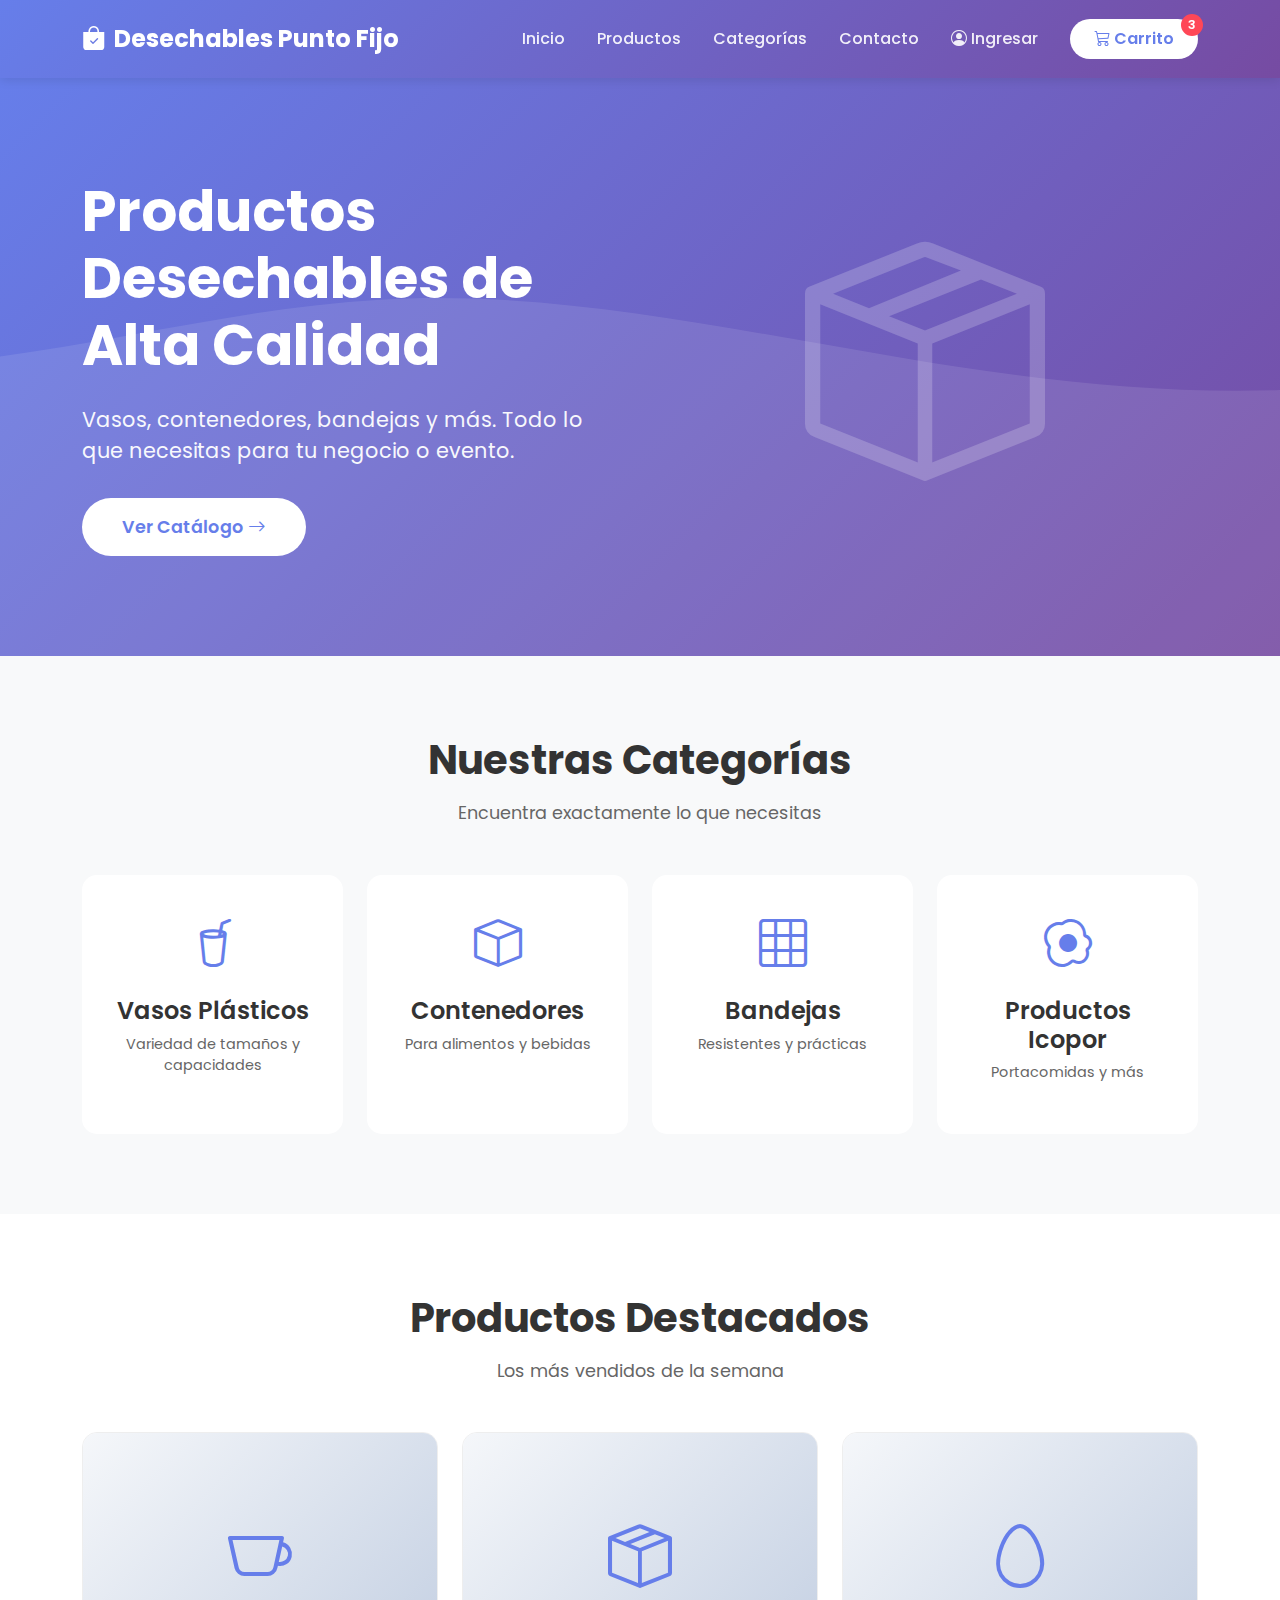
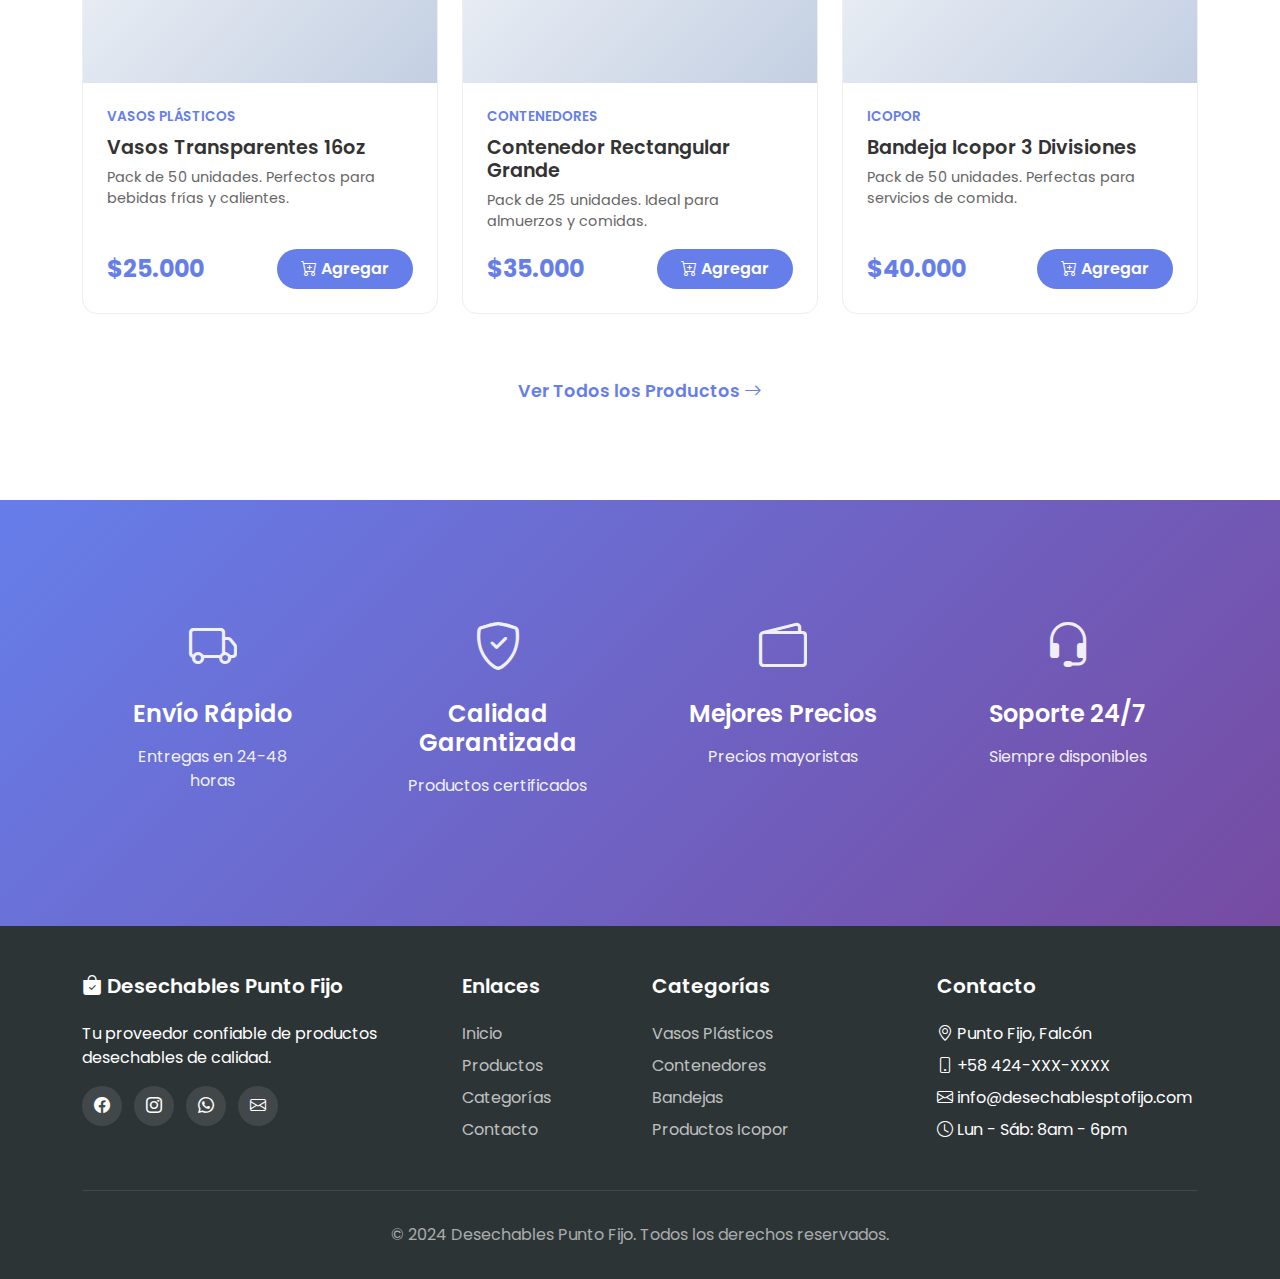
<file: templates/index.html>
<!DOCTYPE html>
<html lang="es">
<head>
    <meta charset="UTF-8">
    <meta name="viewport" content="width=device-width, initial-scale=1.0">
    <title>Desechables Punto Fijo - Productos Desechables de Calidad</title>
    
    <!-- Bootstrap 5 CSS -->
    <link href="https://cdn.jsdelivr.net/npm/bootstrap@5.3.0/dist/css/bootstrap.min.css" rel="stylesheet">
    
    <!-- Bootstrap Icons -->
    <link rel="stylesheet" href="https://cdn.jsdelivr.net/npm/bootstrap-icons@1.11.0/font/bootstrap-icons.css">
    
    <!-- Google Fonts -->
    <link href="https://fonts.googleapis.com/css2?family=Poppins:wght@300;400;500;600;700&display=swap" rel="stylesheet">
    
    <style>
        * {
            margin: 0;
            padding: 0;
            box-sizing: border-box;
        }

        body {
            font-family: 'Poppins', sans-serif;
            overflow-x: hidden;
        }

        /* Navbar */
        .navbar {
            background: linear-gradient(135deg, #667eea 0%, #764ba2 100%);
            padding: 1rem 0;
            box-shadow: 0 2px 10px rgba(0,0,0,0.1);
        }

        .navbar-brand {
            font-weight: 700;
            font-size: 1.5rem;
            color: white !important;
            display: flex;
            align-items: center;
            gap: 0.5rem;
        }

        .navbar-nav .nav-link {
            color: rgba(255,255,255,0.9) !important;
            font-weight: 500;
            margin: 0 0.5rem;
            transition: all 0.3s;
        }

        .navbar-nav .nav-link:hover {
            color: white !important;
            transform: translateY(-2px);
        }

        .btn-cart {
            background: white;
            color: #667eea;
            border: none;
            padding: 0.5rem 1.5rem;
            border-radius: 50px;
            font-weight: 600;
            transition: all 0.3s;
            position: relative;
        }

        .btn-cart:hover {
            transform: translateY(-2px);
            box-shadow: 0 5px 15px rgba(0,0,0,0.2);
        }

        .cart-badge {
            position: absolute;
            top: -5px;
            right: -5px;
            background: #ff4757;
            color: white;
            border-radius: 50%;
            width: 22px;
            height: 22px;
            font-size: 0.75rem;
            display: flex;
            align-items: center;
            justify-content: center;
        }

        /* Hero Section */
        .hero {
            background: linear-gradient(135deg, #667eea 0%, #764ba2 100%);
            color: white;
            padding: 100px 0;
            position: relative;
            overflow: hidden;
        }

        .hero::before {
            content: '';
            position: absolute;
            top: 0;
            left: 0;
            right: 0;
            bottom: 0;
            background: url('data:image/svg+xml,<svg xmlns="http://www.w3.org/2000/svg" viewBox="0 0 1440 320"><path fill="rgba(255,255,255,0.1)" d="M0,96L48,112C96,128,192,160,288,160C384,160,480,128,576,122.7C672,117,768,139,864,154.7C960,171,1056,181,1152,165.3C1248,149,1344,107,1392,85.3L1440,64L1440,320L1392,320C1344,320,1248,320,1152,320C1056,320,960,320,864,320C768,320,672,320,576,320C480,320,384,320,288,320C192,320,96,320,48,320L0,320Z"></path></svg>') no-repeat bottom;
            background-size: cover;
        }

        .hero-content {
            position: relative;
            z-index: 1;
        }

        .hero h1 {
            font-size: 3.5rem;
            font-weight: 700;
            margin-bottom: 1.5rem;
            animation: fadeInUp 0.8s;
        }

        .hero p {
            font-size: 1.3rem;
            margin-bottom: 2rem;
            opacity: 0.95;
            animation: fadeInUp 0.8s 0.2s backwards;
        }

        .btn-hero {
            padding: 1rem 2.5rem;
            font-size: 1.1rem;
            font-weight: 600;
            border-radius: 50px;
            border: none;
            background: white;
            color: #667eea;
            transition: all 0.3s;
            animation: fadeInUp 0.8s 0.4s backwards;
        }

        .btn-hero:hover {
            transform: translateY(-3px);
            box-shadow: 0 10px 25px rgba(0,0,0,0.2);
        }

        /* Categories Section */
        .categories {
            padding: 80px 0;
            background: #f8f9fa;
        }

        .section-title {
            text-align: center;
            margin-bottom: 3rem;
        }

        .section-title h2 {
            font-size: 2.5rem;
            font-weight: 700;
            color: #333;
            margin-bottom: 1rem;
        }

        .section-title p {
            font-size: 1.1rem;
            color: #666;
        }

        .category-card {
            background: white;
            border-radius: 15px;
            padding: 2rem;
            text-align: center;
            transition: all 0.3s;
            cursor: pointer;
            border: 2px solid transparent;
            height: 100%;
        }

        .category-card:hover {
            transform: translateY(-10px);
            box-shadow: 0 10px 30px rgba(0,0,0,0.1);
            border-color: #667eea;
        }

        .category-icon {
            font-size: 3rem;
            color: #667eea;
            margin-bottom: 1rem;
        }

        .category-card h4 {
            font-weight: 600;
            margin-bottom: 0.5rem;
            color: #333;
        }

        .category-card p {
            color: #666;
            font-size: 0.9rem;
        }

        /* Featured Products */
        .featured-products {
            padding: 80px 0;
        }

        .product-card {
            background: white;
            border-radius: 15px;
            overflow: hidden;
            transition: all 0.3s;
            border: 1px solid #eee;
            height: 100%;
            display: flex;
            flex-direction: column;
        }

        .product-card:hover {
            transform: translateY(-5px);
            box-shadow: 0 10px 30px rgba(0,0,0,0.15);
        }

        .product-image {
            width: 100%;
            height: 250px;
            object-fit: cover;
            background: linear-gradient(135deg, #f5f7fa 0%, #c3cfe2 100%);
            display: flex;
            align-items: center;
            justify-content: center;
            font-size: 4rem;
            color: #667eea;
        }

        .product-body {
            padding: 1.5rem;
            flex-grow: 1;
            display: flex;
            flex-direction: column;
        }

        .product-category {
            font-size: 0.85rem;
            color: #667eea;
            font-weight: 600;
            margin-bottom: 0.5rem;
        }

        .product-title {
            font-size: 1.2rem;
            font-weight: 600;
            color: #333;
            margin-bottom: 0.5rem;
        }

        .product-description {
            color: #666;
            font-size: 0.9rem;
            margin-bottom: 1rem;
            flex-grow: 1;
        }

        .product-footer {
            display: flex;
            justify-content: space-between;
            align-items: center;
            margin-top: auto;
        }

        .product-price {
            font-size: 1.5rem;
            font-weight: 700;
            color: #667eea;
        }

        .btn-add-cart {
            background: #667eea;
            color: white;
            border: none;
            padding: 0.5rem 1.5rem;
            border-radius: 50px;
            font-weight: 600;
            transition: all 0.3s;
        }

        .btn-add-cart:hover {
            background: #764ba2;
            transform: scale(1.05);
        }

        /* Features Section */
        .features {
            padding: 80px 0;
            background: linear-gradient(135deg, #667eea 0%, #764ba2 100%);
            color: white;
        }

        .feature-box {
            text-align: center;
            padding: 2rem;
        }

        .feature-icon {
            font-size: 3rem;
            margin-bottom: 1rem;
            opacity: 0.9;
        }

        .feature-box h4 {
            font-weight: 600;
            margin-bottom: 1rem;
        }

        .feature-box p {
            opacity: 0.9;
        }

        /* Footer */
        footer {
            background: #2d3436;
            color: white;
            padding: 3rem 0 1rem;
        }

        .footer-section h5 {
            font-weight: 600;
            margin-bottom: 1.5rem;
        }

        .footer-section ul {
            list-style: none;
            padding: 0;
        }

        .footer-section ul li {
            margin-bottom: 0.5rem;
        }

        .footer-section ul li a {
            color: rgba(255,255,255,0.7);
            text-decoration: none;
            transition: all 0.3s;
        }

        .footer-section ul li a:hover {
            color: white;
            padding-left: 5px;
        }

        .social-links a {
            display: inline-block;
            width: 40px;
            height: 40px;
            background: rgba(255,255,255,0.1);
            border-radius: 50%;
            text-align: center;
            line-height: 40px;
            margin-right: 0.5rem;
            color: white;
            transition: all 0.3s;
        }

        .social-links a:hover {
            background: #667eea;
            transform: translateY(-3px);
        }

        .copyright {
            text-align: center;
            padding-top: 2rem;
            margin-top: 2rem;
            border-top: 1px solid rgba(255,255,255,0.1);
            color: rgba(255,255,255,0.6);
        }

        /* Animations */
        @keyframes fadeInUp {
            from {
                opacity: 0;
                transform: translateY(30px);
            }
            to {
                opacity: 1;
                transform: translateY(0);
            }
        }

        /* Responsive */
        @media (max-width: 768px) {
            .hero h1 {
                font-size: 2.5rem;
            }
            
            .hero p {
                font-size: 1rem;
            }
        }
    </style>
</head>
<body>

    <!-- Navbar -->
    <nav class="navbar navbar-expand-lg navbar-dark sticky-top">
        <div class="container">
            <a class="navbar-brand" href="index.html">
                <i class="bi bi-bag-check-fill"></i>
                Desechables Punto Fijo
            </a>
            <button class="navbar-toggler" type="button" data-bs-toggle="collapse" data-bs-target="#navbarNav">
                <span class="navbar-toggler-icon"></span>
            </button>
            <div class="collapse navbar-collapse" id="navbarNav">
                <ul class="navbar-nav ms-auto">
                    <li class="nav-item">
                        <a class="nav-link active" href="index.html">Inicio</a>
                    </li>
                    <li class="nav-item">
                        <a class="nav-link" href="productos.html">Productos</a>
                    </li>
                    <li class="nav-item">
                        <a class="nav-link" href="#categorias">Categorías</a>
                    </li>
                    <li class="nav-item">
                        <a class="nav-link" href="#contacto">Contacto</a>
                    </li>
                    <li class="nav-item">
                        <a class="nav-link" href="login.html">
                            <i class="bi bi-person-circle"></i> Ingresar
                        </a>
                    </li>
                </ul>
                <button class="btn-cart ms-3" onclick="window.location.href='carrito.html'">
                    <i class="bi bi-cart3"></i> Carrito
                    <span class="cart-badge">3</span>
                </button>
            </div>
        </div>
    </nav>

    <!-- Hero Section -->
    <section class="hero">
        <div class="container">
            <div class="row align-items-center">
                <div class="col-lg-6 hero-content">
                    <h1>Productos Desechables de Alta Calidad</h1>
                    <p>Vasos, contenedores, bandejas y más. Todo lo que necesitas para tu negocio o evento.</p>
                    <button class="btn-hero" onclick="window.location.href='productos.html'">
                        Ver Catálogo <i class="bi bi-arrow-right"></i>
                    </button>
                </div>
                <div class="col-lg-6 text-center d-none d-lg-block">
                    <i class="bi bi-box-seam" style="font-size: 15rem; opacity: 0.2;"></i>
                </div>
            </div>
        </div>
    </section>

    <!-- Categories Section -->
    <section class="categories" id="categorias">
        <div class="container">
            <div class="section-title">
                <h2>Nuestras Categorías</h2>
                <p>Encuentra exactamente lo que necesitas</p>
            </div>
            <div class="row g-4">
                <div class="col-md-6 col-lg-3">
                    <div class="category-card">
                        <div class="category-icon">
                            <i class="bi bi-cup-straw"></i>
                        </div>
                        <h4>Vasos Plásticos</h4>
                        <p>Variedad de tamaños y capacidades</p>
                    </div>
                </div>
                <div class="col-md-6 col-lg-3">
                    <div class="category-card">
                        <div class="category-icon">
                            <i class="bi bi-box"></i>
                        </div>
                        <h4>Contenedores</h4>
                        <p>Para alimentos y bebidas</p>
                    </div>
                </div>
                <div class="col-md-6 col-lg-3">
                    <div class="category-card">
                        <div class="category-icon">
                            <i class="bi bi-grid-3x3"></i>
                        </div>
                        <h4>Bandejas</h4>
                        <p>Resistentes y prácticas</p>
                    </div>
                </div>
                <div class="col-md-6 col-lg-3">
                    <div class="category-card">
                        <div class="category-icon">
                            <i class="bi bi-egg-fried"></i>
                        </div>
                        <h4>Productos Icopor</h4>
                        <p>Portacomidas y más</p>
                    </div>
                </div>
            </div>
        </div>
    </section>

    <!-- Featured Products -->
    <section class="featured-products">
        <div class="container">
            <div class="section-title">
                <h2>Productos Destacados</h2>
                <p>Los más vendidos de la semana</p>
            </div>
            <div class="row g-4">
                <div class="col-md-6 col-lg-4">
                    <div class="product-card">
                        <div class="product-image">
                            <i class="bi bi-cup"></i>
                        </div>
                        <div class="product-body">
                            <div class="product-category">VASOS PLÁSTICOS</div>
                            <h5 class="product-title">Vasos Transparentes 16oz</h5>
                            <p class="product-description">Pack de 50 unidades. Perfectos para bebidas frías y calientes.</p>
                            <div class="product-footer">
                                <div class="product-price">$25.000</div>
                                <button class="btn-add-cart">
                                    <i class="bi bi-cart-plus"></i> Agregar
                                </button>
                            </div>
                        </div>
                    </div>
                </div>
                <div class="col-md-6 col-lg-4">
                    <div class="product-card">
                        <div class="product-image">
                            <i class="bi bi-box-seam"></i>
                        </div>
                        <div class="product-body">
                            <div class="product-category">CONTENEDORES</div>
                            <h5 class="product-title">Contenedor Rectangular Grande</h5>
                            <p class="product-description">Pack de 25 unidades. Ideal para almuerzos y comidas.</p>
                            <div class="product-footer">
                                <div class="product-price">$35.000</div>
                                <button class="btn-add-cart">
                                    <i class="bi bi-cart-plus"></i> Agregar
                                </button>
                            </div>
                        </div>
                    </div>
                </div>
                <div class="col-md-6 col-lg-4">
                    <div class="product-card">
                        <div class="product-image">
                            <i class="bi bi-egg"></i>
                        </div>
                        <div class="product-body">
                            <div class="product-category">ICOPOR</div>
                            <h5 class="product-title">Bandeja Icopor 3 Divisiones</h5>
                            <p class="product-description">Pack de 50 unidades. Perfectas para servicios de comida.</p>
                            <div class="product-footer">
                                <div class="product-price">$40.000</div>
                                <button class="btn-add-cart">
                                    <i class="bi bi-cart-plus"></i> Agregar
                                </button>
                            </div>
                        </div>
                    </div>
                </div>
            </div>
            <div class="text-center mt-5">
                <button class="btn-hero" onclick="window.location.href='productos.html'">
                    Ver Todos los Productos <i class="bi bi-arrow-right"></i>
                </button>
            </div>
        </div>
    </section>

    <!-- Features Section -->
    <section class="features">
        <div class="container">
            <div class="row">
                <div class="col-md-3">
                    <div class="feature-box">
                        <div class="feature-icon">
                            <i class="bi bi-truck"></i>
                        </div>
                        <h4>Envío Rápido</h4>
                        <p>Entregas en 24-48 horas</p>
                    </div>
                </div>
                <div class="col-md-3">
                    <div class="feature-box">
                        <div class="feature-icon">
                            <i class="bi bi-shield-check"></i>
                        </div>
                        <h4>Calidad Garantizada</h4>
                        <p>Productos certificados</p>
                    </div>
                </div>
                <div class="col-md-3">
                    <div class="feature-box">
                        <div class="feature-icon">
                            <i class="bi bi-wallet2"></i>
                        </div>
                        <h4>Mejores Precios</h4>
                        <p>Precios mayoristas</p>
                    </div>
                </div>
                <div class="col-md-3">
                    <div class="feature-box">
                        <div class="feature-icon">
                            <i class="bi bi-headset"></i>
                        </div>
                        <h4>Soporte 24/7</h4>
                        <p>Siempre disponibles</p>
                    </div>
                </div>
            </div>
        </div>
    </section>

    <!-- Footer -->
    <footer id="contacto">
        <div class="container">
            <div class="row">
                <div class="col-lg-4 footer-section">
                    <h5><i class="bi bi-bag-check-fill"></i> Desechables Punto Fijo</h5>
                    <p>Tu proveedor confiable de productos desechables de calidad.</p>
                    <div class="social-links mt-3">
                        <a href="#"><i class="bi bi-facebook"></i></a>
                        <a href="#"><i class="bi bi-instagram"></i></a>
                        <a href="#"><i class="bi bi-whatsapp"></i></a>
                        <a href="#"><i class="bi bi-envelope"></i></a>
                    </div>
                </div>
                <div class="col-lg-2 footer-section">
                    <h5>Enlaces</h5>
                    <ul>
                        <li><a href="index.html">Inicio</a></li>
                        <li><a href="productos.html">Productos</a></li>
                        <li><a href="#categorias">Categorías</a></li>
                        <li><a href="#contacto">Contacto</a></li>
                    </ul>
                </div>
                <div class="col-lg-3 footer-section">
                    <h5>Categorías</h5>
                    <ul>
                        <li><a href="#">Vasos Plásticos</a></li>
                        <li><a href="#">Contenedores</a></li>
                        <li><a href="#">Bandejas</a></li>
                        <li><a href="#">Productos Icopor</a></li>
                    </ul>
                </div>
                <div class="col-lg-3 footer-section">
                    <h5>Contacto</h5>
                    <ul>
                        <li><i class="bi bi-geo-alt"></i> Punto Fijo, Falcón</li>
                        <li><i class="bi bi-phone"></i> +58 424-XXX-XXXX</li>
                        <li><i class="bi bi-envelope"></i> info@desechablesptofijo.com</li>
                        <li><i class="bi bi-clock"></i> Lun - Sáb: 8am - 6pm</li>
                    </ul>
                </div>
            </div>
            <div class="copyright">
                <p>&copy; 2024 Desechables Punto Fijo. Todos los derechos reservados.</p>
            </div>
        </div>
    </footer>

    <!-- Bootstrap JS -->
    <script src="https://cdn.jsdelivr.net/npm/bootstrap@5.3.0/dist/js/bootstrap.bundle.min.js"></script>
    
    <script>
        // Agregar efecto de scroll suave
        document.querySelectorAll('a[href^="#"]').forEach(anchor => {
            anchor.addEventListener('click', function (e) {
                e.preventDefault();
                const target = document.querySelector(this.getAttribute('href'));
                if (target) {
                    target.scrollIntoView({
                        behavior: 'smooth',
                        block: 'start'
                    });
                }
            });
        });

        // Animación al scroll
        const observerOptions = {
            threshold: 0.1,
            rootMargin: '0px 0px -100px 0px'
        };

        const observer = new IntersectionObserver(function(entries) {
            entries.forEach(entry => {
                if (entry.isIntersecting) {
                    entry.target.style.animation = 'fadeInUp 0.6s ease-out forwards';
                }
            });
        }, observerOptions);

        document.querySelectorAll('.product-card, .category-card, .feature-box').forEach(el => {
            observer.observe(el);
        });

        // Simulación agregar al carrito
        document.querySelectorAll('.btn-add-cart').forEach(btn => {
            btn.addEventListener('click', function(e) {
                e.preventDefault();
                const productCard = this.closest('.product-card');
                const productName = productCard.querySelector('.product-title').textContent;
                
                // Animación del botón
                this.innerHTML = '<i class="bi bi-check-circle"></i> Agregado';
                this.style.background = '#2ecc71';
                
                setTimeout(() => {
                    this.innerHTML = '<i class="bi bi-cart-plus"></i> Agregar';
                    this.style.background = '';
                }, 1500);

                // Actualizar badge del carrito
                const cartBadge = document.querySelector('.cart-badge');
                let currentCount = parseInt(cartBadge.textContent);
                cartBadge.textContent = currentCount + 1;
                
                // Animación del badge
                cartBadge.style.animation = 'none';
                setTimeout(() => {
                    cartBadge.style.animation = 'fadeInUp 0.3s';
                }, 10);

                console.log(`Producto agregado: ${productName}`);
            });
        });
    </script>
</body>
</html>
</file>
